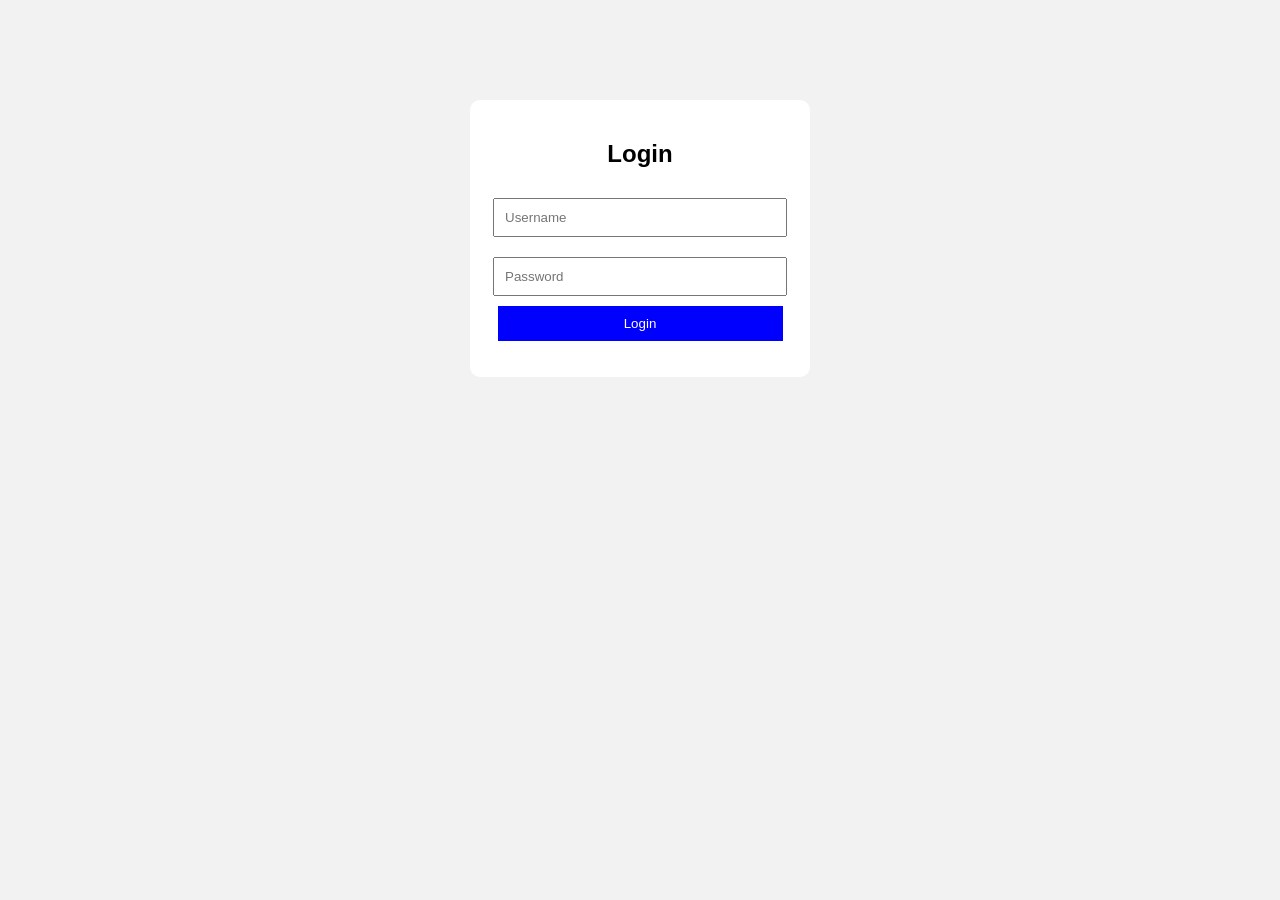
<file: auth/index.html>
<!DOCTYPE html>
<html>
<head>
    <title>Login Form</title>
    <link rel="stylesheet" href="style.css">
</head>

<body>

<div class="login-box">

    <h2>Login</h2>

    <input type="text"
    id="username"
    placeholder="Username">

    <input type="password"
    id="password"
    placeholder="Password">

    <button onclick="login()">
        Login
    </button>

    <p id="message"></p>

</div>

<script src="script.js"></script>

</body>
</html>
</file>
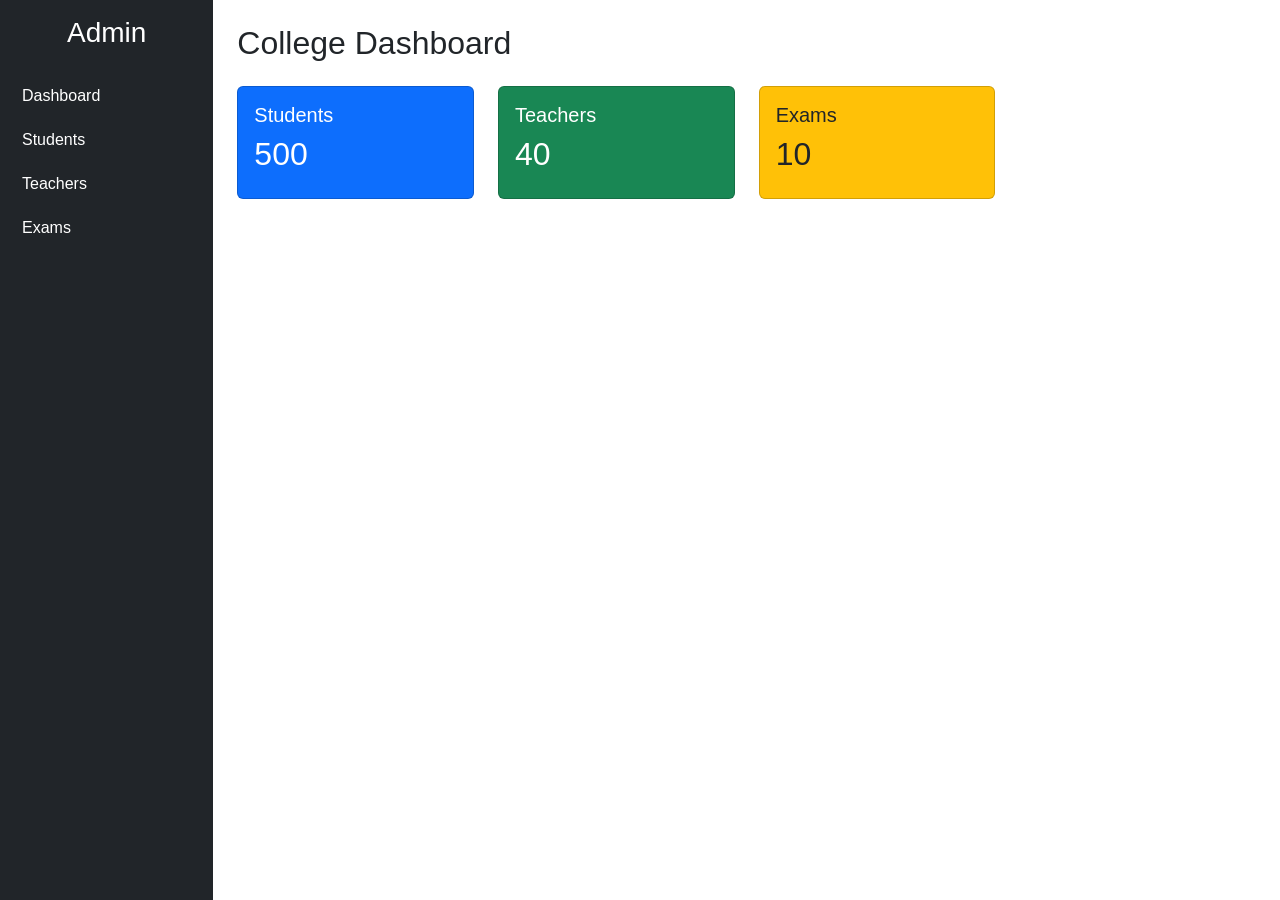
<file: Dash/index.html>
<!DOCTYPE html>
<html>
<head>
    <title>Dashboard</title>

    <!-- Bootstrap CSS -->
    <link href="https://cdn.jsdelivr.net/npm/bootstrap@5.3.3/dist/css/bootstrap.min.css" rel="stylesheet">

    <!-- CSS File -->
    <link rel="stylesheet" href="style.css">
</head>

<body>

<div class="container-fluid">
    <div class="row">

        <!-- Sidebar -->
        <div class="col-2 sidebar">

            <h3 class="text-white text-center p-3">
                Admin
            </h3>

            <a href="#">Dashboard</a>
            <a href="#">Students</a>
            <a href="#">Teachers</a>
            <a href="#">Exams</a>

        </div>

        <!-- Main Content -->
        <div class="col-10 p-4">

            <h2>College Dashboard</h2>

            <div class="row mt-4">

                <!-- Card 1 -->
                <div class="col-md-3">
                    <div class="card bg-primary text-white p-3">
                        <h5>Students</h5>
                        <h2>500</h2>
                    </div>
                </div>

                <!-- Card 2 -->
                <div class="col-md-3">
                    <div class="card bg-success text-white p-3">
                        <h5>Teachers</h5>
                        <h2>40</h2>
                    </div>
                </div>

                <!-- Card 3 -->
                <div class="col-md-3">
                    <div class="card bg-warning p-3">
                        <h5>Exams</h5>
                        <h2>10</h2>
                    </div>
                </div>
                

            </div>

        </div>

    </div>
</div>

</body>
</html>
</file>
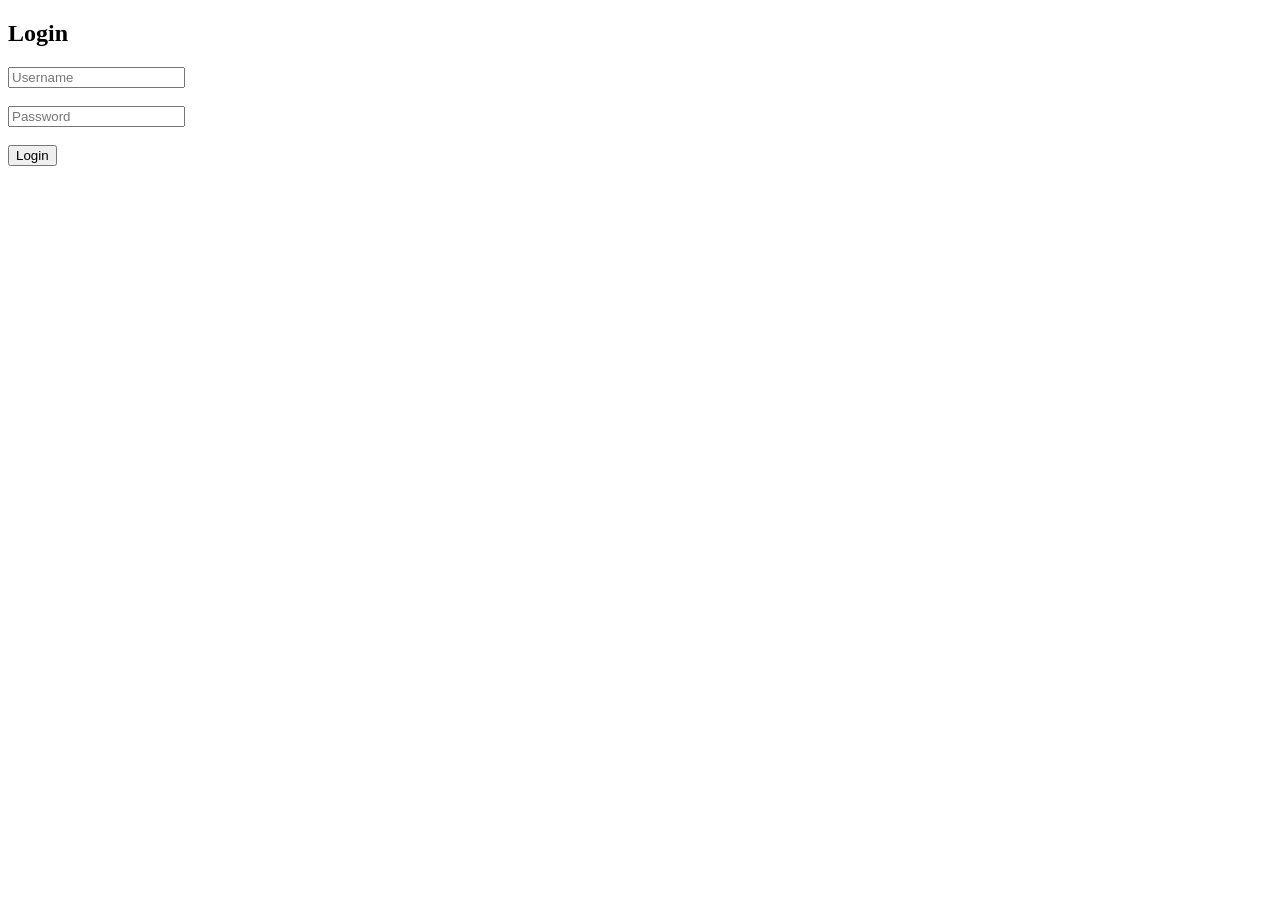
<file: JQ/index.html>
<!DOCTYPE html>
<html>
<head>

    <title>jQuery Login</title>

    <script src="https://code.jquery.com/jquery-3.7.1.min.js"></script>

</head>

<body>

    <h2>Login</h2>

    <input type="text"
    id="user"
    placeholder="Username">

    <br><br>

    <input type="password"
    id="pass"
    placeholder="Password">

    <br><br>

    <button id="login">
        Login
    </button>

    <p id="msg"></p>

<script>

$(document).ready(function(){

    $("#login").click(function(){

        let u = $("#user").val();
        let p = $("#pass").val();

        if(u=="admin" && p=="1234"){
            $("#msg").html("Login Successful");
        }
        else{
            $("#msg").html("Invalid Login");
        }

    });

});

</script>

</body>
</html>
</file>
<file: auth/style.css>
body{
    font-family: Arial;
    background:#f2f2f2;
}

.login-box{
    width:300px;
    background:white;
    padding:20px;
    margin:100px auto;
    text-align:center;
    border-radius:10px;
}

input{
    width:90%;
    padding:10px;
    margin:10px 0;
}

button{
    width:95%;
    padding:10px;
    background:blue;
    color:white;
    border:none;
    cursor:pointer;
}

button:hover{
    background:darkblue;
}
</file>
<file: Dash/style.css>
body{
    font-family: Arial;
}

/* Sidebar */
.sidebar{
    height:100vh;
    background:#212529;
}

/* Sidebar Links */
.sidebar a{
    display:block;
    color:white;
    text-decoration:none;
    padding:10px;
}

/* Hover Effect */
.sidebar a:hover{
    background:blue;
}

/* Card Hover */
.card:hover{
    transform:scale(1.03);
    transition:0.3s;
}
</file>
